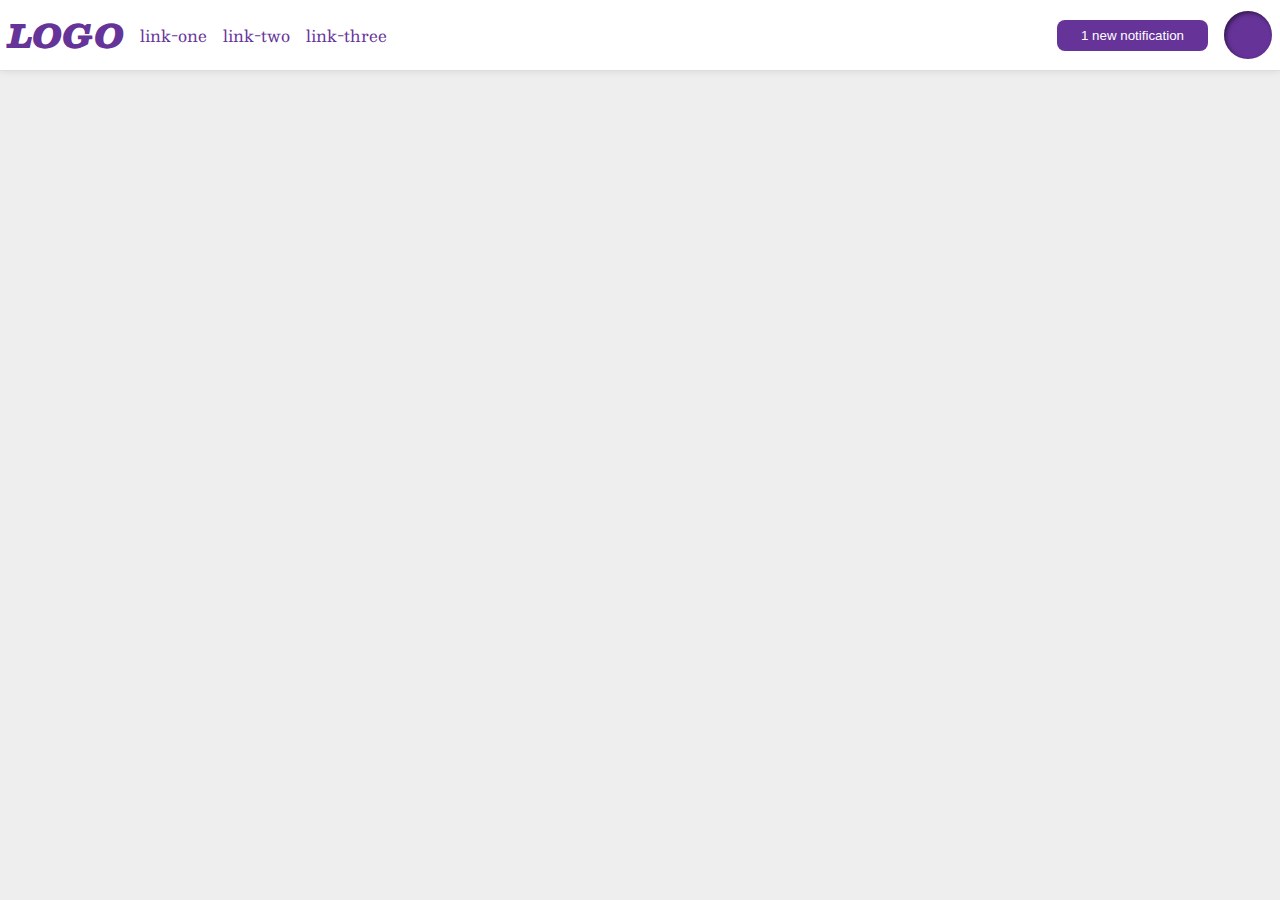
<file: flex/03-flex-header-2/index.html>
<!DOCTYPE html>
<html lang="en">

<head>
  <meta charset="UTF-8">
  <meta http-equiv="X-UA-Compatible" content="IE=edge">
  <meta name="viewport" content="width=device-width, initial-scale=1.0">
  <title>Flex Header 2</title>
  <link rel="stylesheet" href="style.css">
</head>

<body>
  <div class="header">
    <div class="left">
      <div class="logo">
        LOGO
      </div>
      <ul class="links">
        <li><a href="google.com">link-one</a></li>
        <li><a href="google.com">link-two</a></li>
        <li><a href="google.com">link-three</a></li>
      </ul>
    </div>
    <div class="right">
      <button class="notifications">
        1 new notification
      </button>
      <div class="profile-image"></div>
    </div>
  </div>
</body>

</html>
</file>
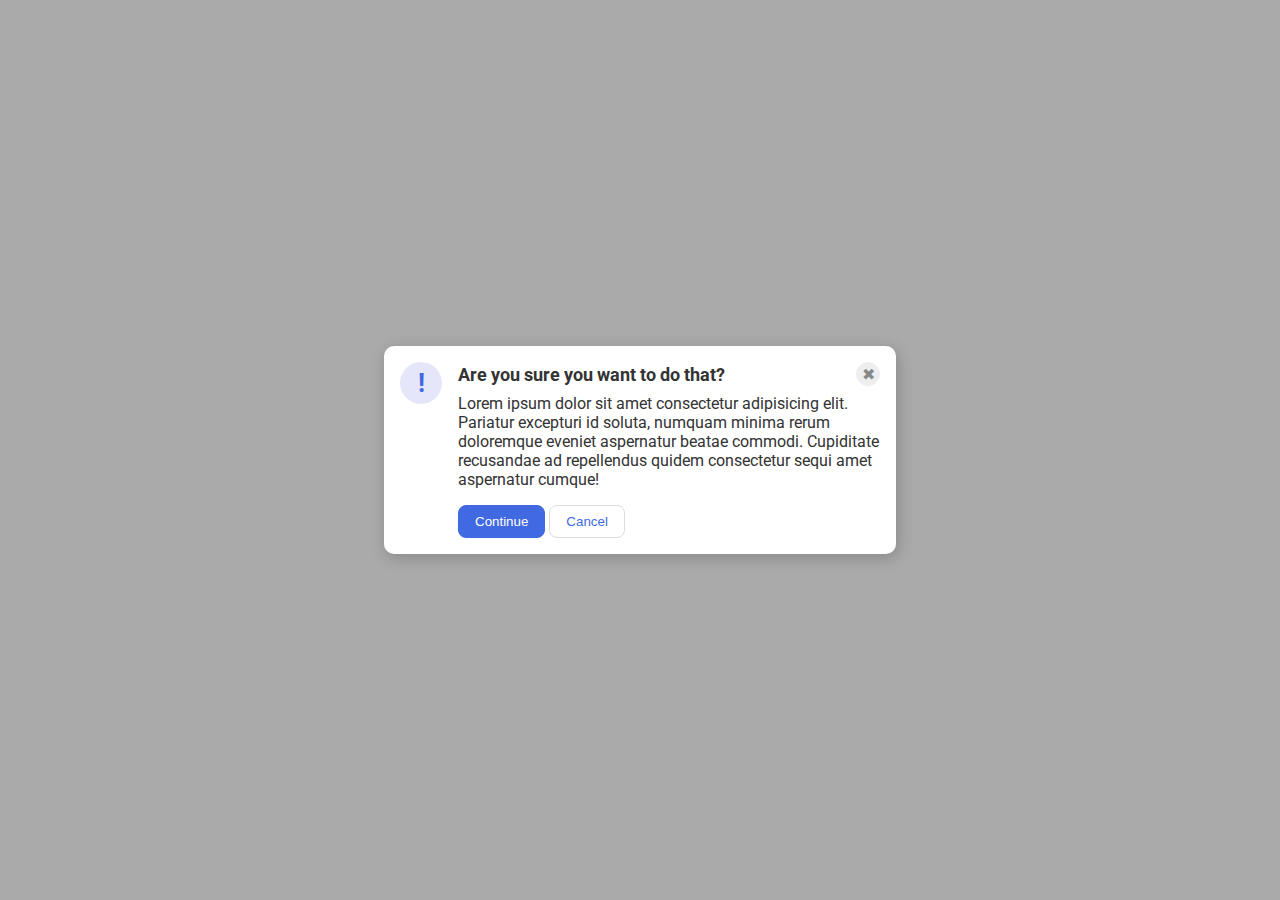
<file: flex/05-flex-modal/index.html>
<!DOCTYPE html>
<html lang="en">

<head>
  <meta charset="UTF-8">
  <meta http-equiv="X-UA-Compatible" content="IE=edge">
  <meta name="viewport" content="width=device-width, initial-scale=1.0">
  <link rel="stylesheet" href="style.css">
  <title>Modal</title>
</head>

<body>
  <div class="modal">
    <div class="icon">!</div>
    <div class="top">

      <div class="header">Are you sure you want to do that?
        <button class="close-button">✖</button>
      </div>
      <div class="text">Lorem ipsum dolor sit amet consectetur adipisicing elit. Pariatur excepturi id soluta, numquam
        minima rerum doloremque eveniet aspernatur beatae commodi. Cupiditate recusandae ad repellendus quidem
        consectetur
        sequi amet aspernatur cumque!
      </div>
      <button class="continue">Continue</button>
      <button class="cancel">Cancel</button>
    </div>
  </div>
</body>

</html>
</file>
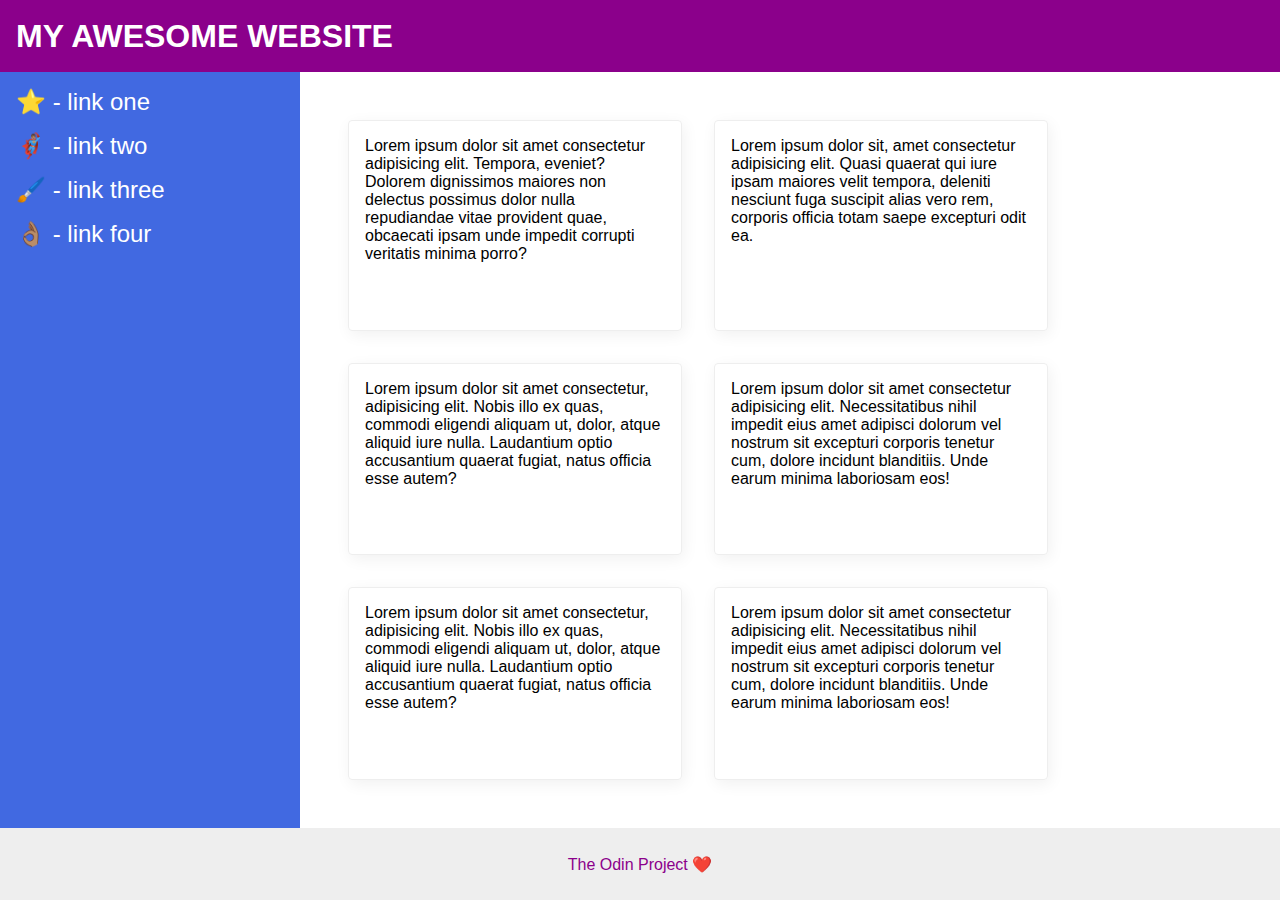
<file: flex/07-flex-layout-2/index.html>
<!DOCTYPE html>
<html lang="en">

<head>
  <meta charset="UTF-8">
  <meta http-equiv="X-UA-Compatible" content="IE=edge">
  <meta name="viewport" content="width=device-width, initial-scale=1.0">
  <title>The Holy Grail</title>
  <link rel="stylesheet" href="style.css">
</head>

<body>
  <div class="header">
    MY AWESOME WEBSITE
  </div>
  <div class="body">
    <div class="sidebar">
      <ul>
        <li><a href="#">⭐ - link one</a></li>
        <li><a href="#">🦸🏽‍♂️ - link two</a></li>
        <li><a href="#">🖌️ - link three</a></li>
        <li><a href="#">👌🏽 - link four</a></li>
      </ul>
    </div>
    <div class="container">
      <div class="card">Lorem ipsum dolor sit amet consectetur adipisicing elit. Tempora, eveniet? Dolorem dignissimos
        maiores non delectus possimus dolor nulla repudiandae vitae provident quae, obcaecati ipsam unde impedit
        corrupti
        veritatis minima porro?</div>
      <div class="card">Lorem ipsum dolor sit, amet consectetur adipisicing elit. Quasi quaerat qui iure ipsam maiores
        velit tempora, deleniti nesciunt fuga suscipit alias vero rem, corporis officia totam saepe excepturi odit ea.
      </div>
      <div class="card">Lorem ipsum dolor sit amet consectetur, adipisicing elit. Nobis illo ex quas, commodi eligendi
        aliquam ut, dolor, atque aliquid iure nulla. Laudantium optio accusantium quaerat fugiat, natus officia esse
        autem?</div>
      <div class="card">Lorem ipsum dolor sit amet consectetur adipisicing elit. Necessitatibus nihil impedit eius amet
        adipisci dolorum vel nostrum sit excepturi corporis tenetur cum, dolore incidunt blanditiis. Unde earum minima
        laboriosam eos!</div>
      <div class="card">Lorem ipsum dolor sit amet consectetur, adipisicing elit. Nobis illo ex quas, commodi eligendi
        aliquam ut, dolor, atque aliquid iure nulla. Laudantium optio accusantium quaerat fugiat, natus officia esse
        autem?</div>
      <div class="card">Lorem ipsum dolor sit amet consectetur adipisicing elit. Necessitatibus nihil impedit eius amet
        adipisci dolorum vel nostrum sit excepturi corporis tenetur cum, dolore incidunt blanditiis. Unde earum minima
        laboriosam eos!</div>
    </div>
  </div>
  <div class="footer">
    The Odin Project ❤️
  </div>
</body>

</html>
</file>
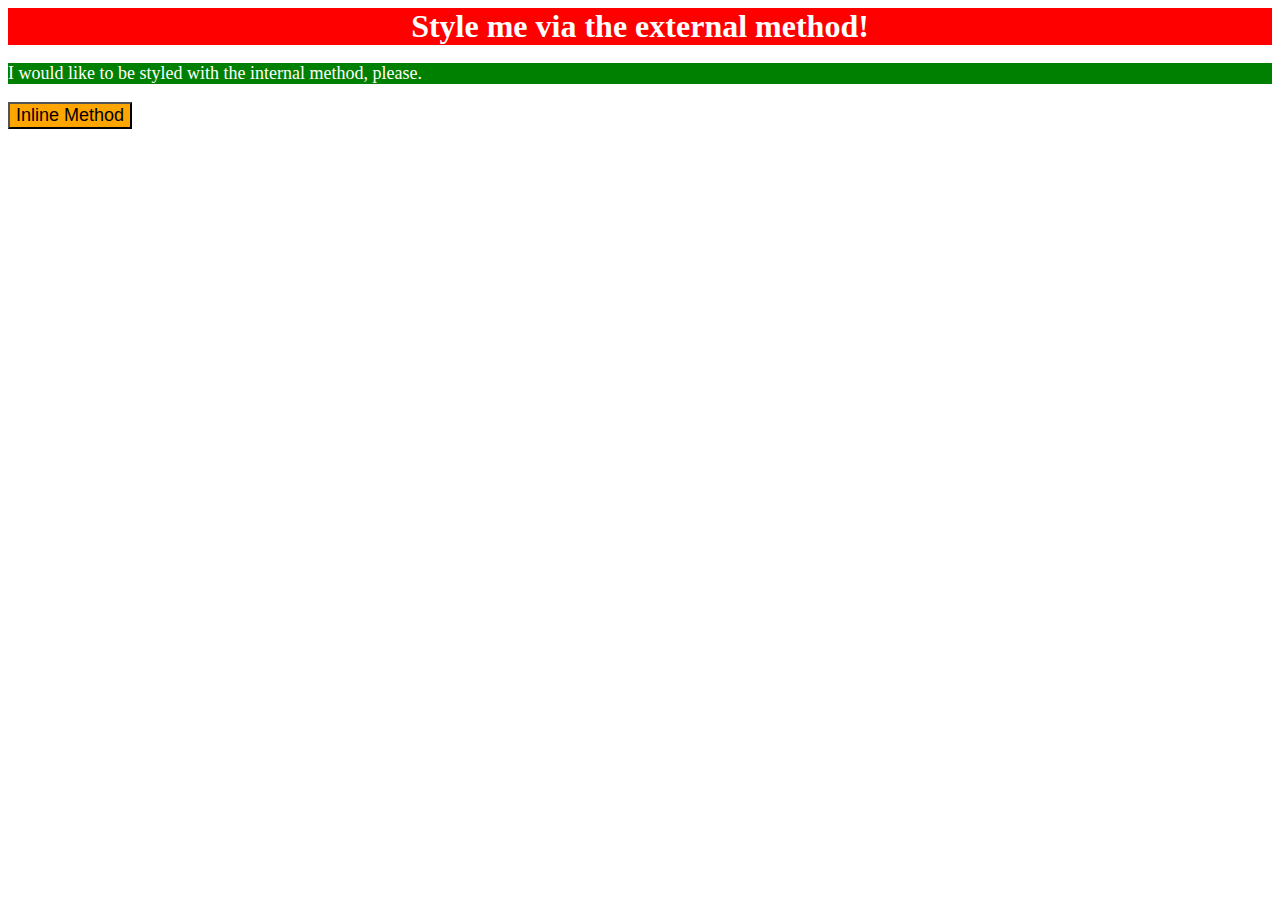
<file: foundations/01-css-methods/index.html>
<!DOCTYPE html>
<html lang="en">
  <head>
    <link rel="stylesheet" href="styles.css">
    <meta charset="UTF-8">
    <meta http-equiv="X-UA-Compatible" content="IE=edge">
    <meta name="viewport" content="width=device-width, initial-scale=1.0">
    <title>Methods for Adding CSS</title>
    <style>
      p {
        background-color: green;
        color: white;
        font-size: 18px;
      }
    </style>
  </head>
  <body>
    <div>Style me via the external method!</div>
    <p>I would like to be styled with the internal method, please.</p>
    <button style="background-color: orange; font-size: 18px;">Inline Method</button>
  </body>
</html>
</file>
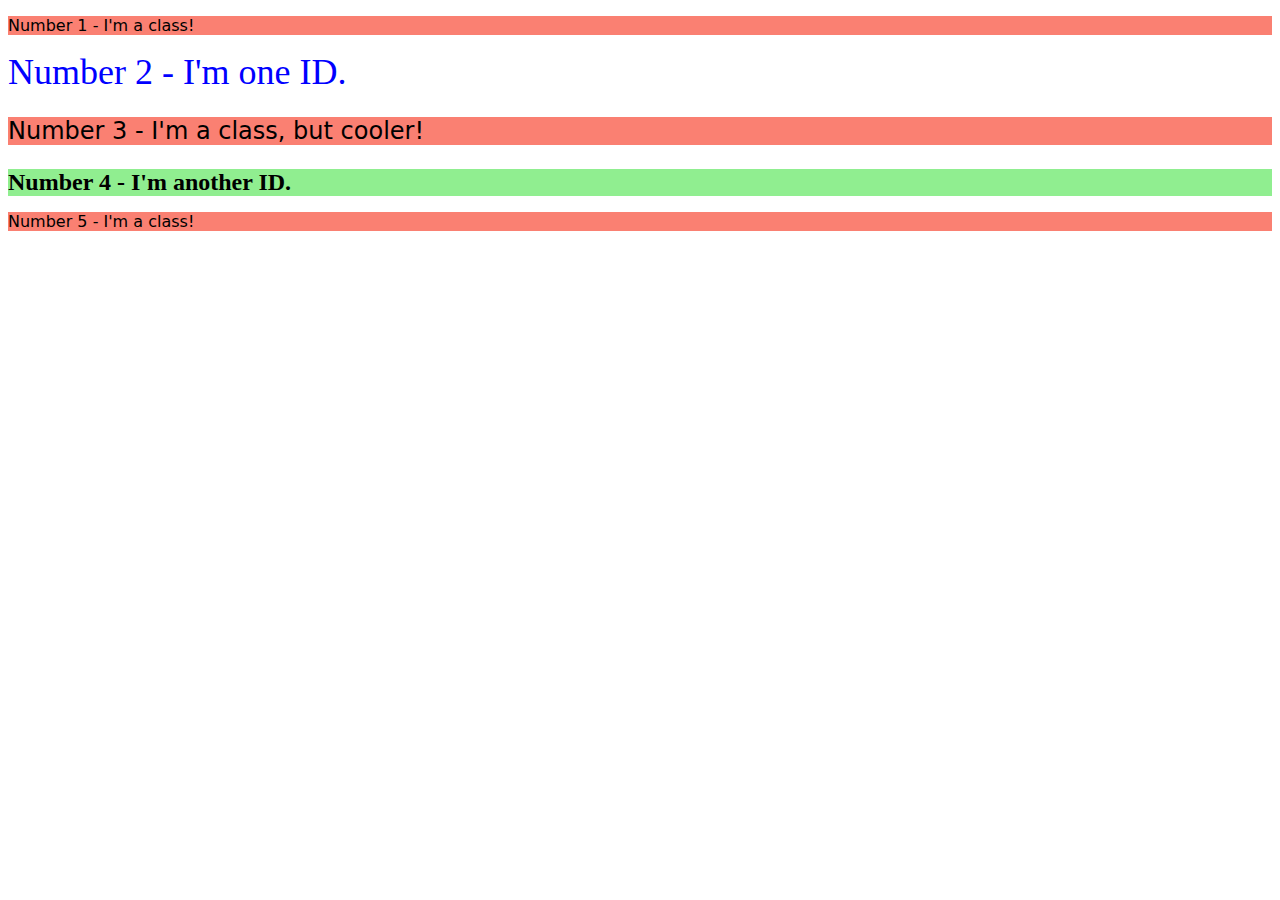
<file: foundations/02-class-id-selectors/index.html>
<!DOCTYPE html>
<html lang="en">
  <head>
    <meta charset="UTF-8">
    <meta http-equiv="X-UA-Compatible" content="IE=edge">
    <meta name="viewport" content="width=device-width, initial-scale=1.0">
    <title>Class and ID Selectors</title>
    <link rel="stylesheet" href="style.css">
  </head>
  <body>
    <p class="oddnumber">Number 1 - I'm a class!</p>
    <div id="se">Number 2 - I'm one ID.</div>
    <p class="oddnumber te">Number 3 - I'm a class, but cooler!</p>
    <div id="fe">Number 4 - I'm another ID.</div>
    <p class="oddnumber">Number 5 - I'm a class!</p>
  </body>
</html>
</file>
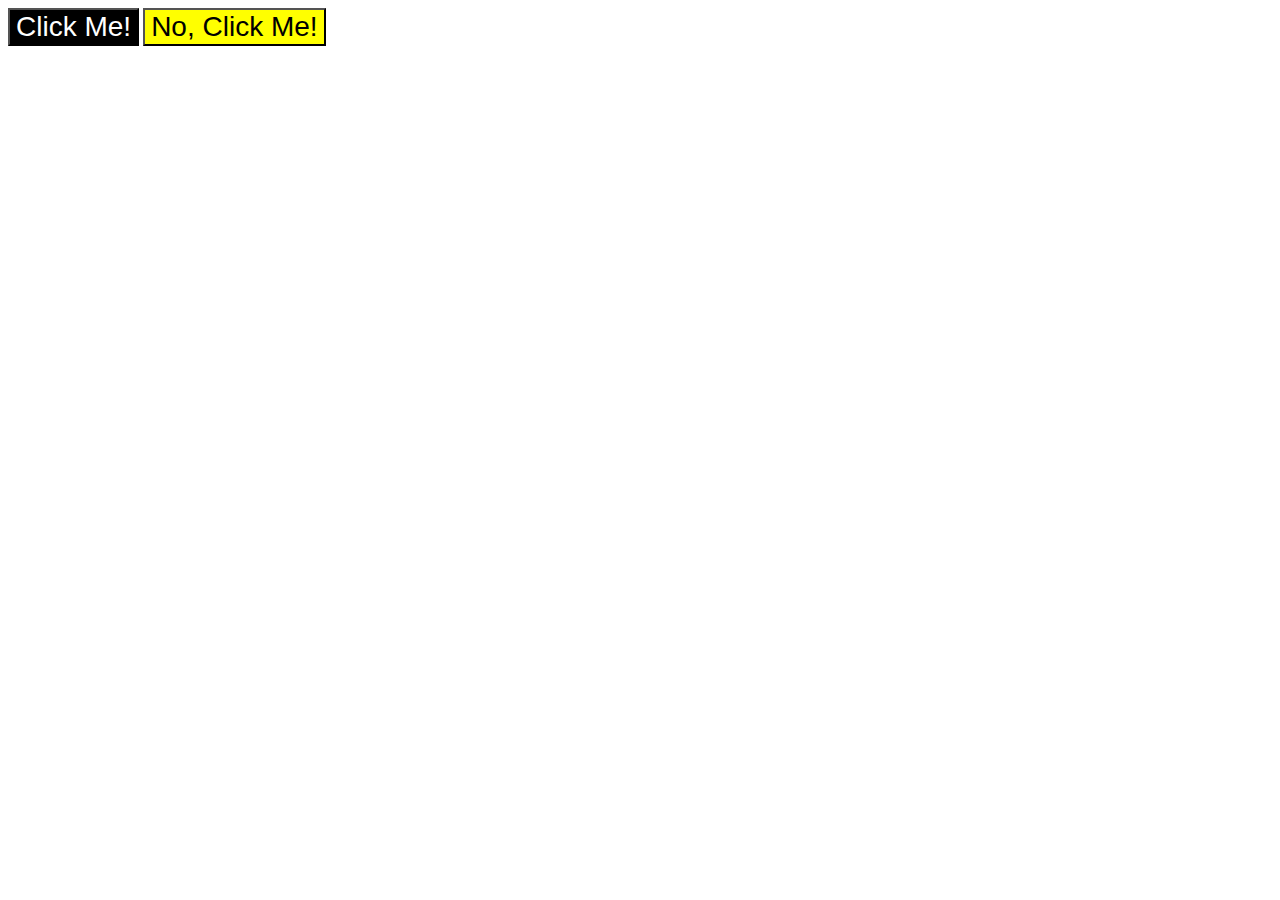
<file: foundations/03-grouping-selectors/index.html>
<!DOCTYPE html>
<html lang="en">
  <head>
    <meta charset="UTF-8">
    <meta http-equiv="X-UA-Compatible" content="IE=edge">
    <meta name="viewport" content="width=device-width, initial-scale=1.0">
    <title>Grouping Selectors</title>
    <link rel="stylesheet" href="style.css">
  </head>
  <body>
    <button class="first">Click Me!</button>
    <button class="second">No, Click Me!</button>
  </body>
</html>
</file>
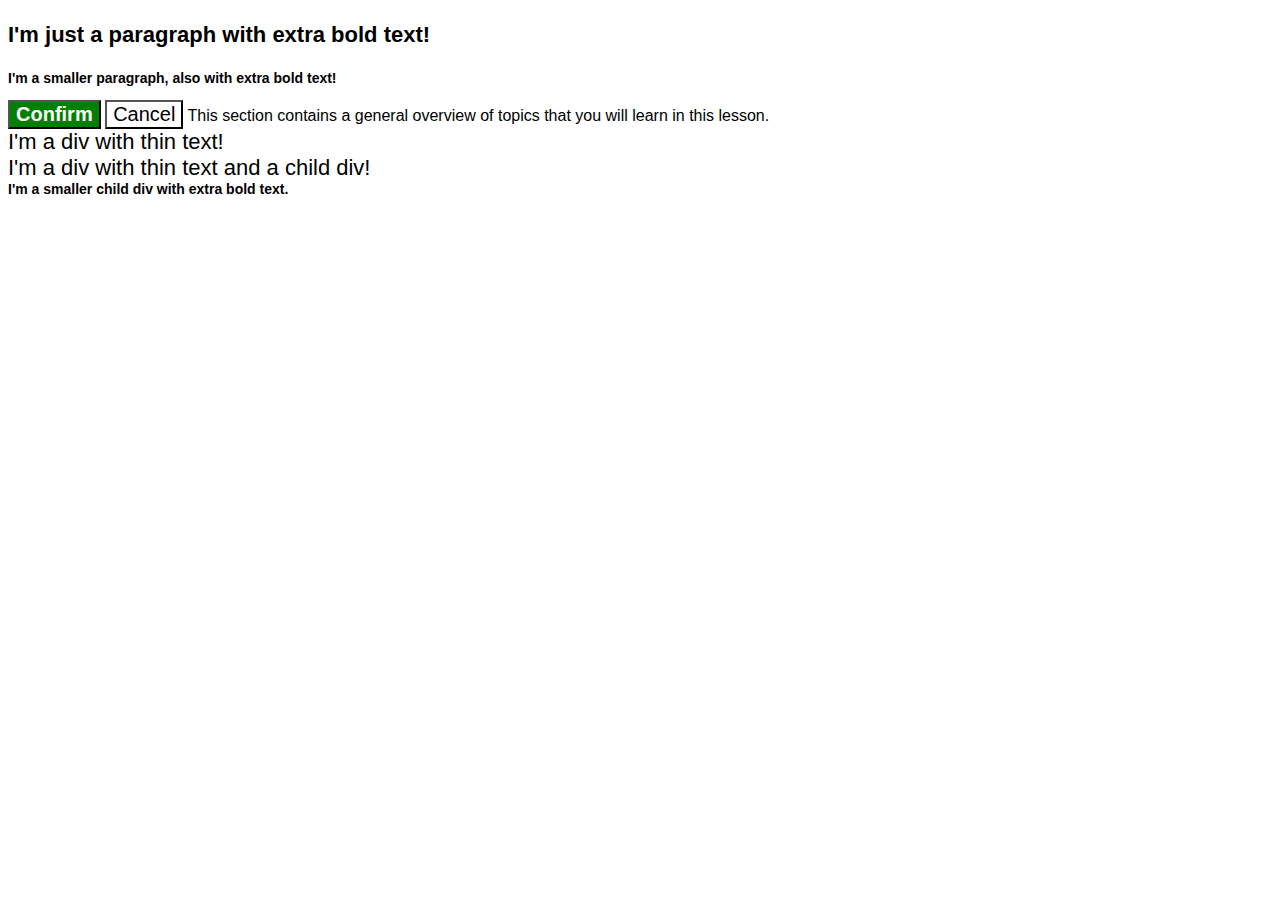
<file: foundations/06-cascade-fix/index.html>
<!DOCTYPE html>
<html lang="en">
  <head>
    <meta charset="UTF-8">
    <meta http-equiv="X-UA-Compatible" content="IE=edge">
    <meta name="viewport" content="width=device-width, initial-scale=1.0">
    <title>Fix the Cascade</title>
    <link rel="stylesheet" href="style.css">
  </head>
  <body>
    <p class="para">I'm just a paragraph with extra bold text!</p>
    <p class="para small-para">I'm a smaller paragraph, also with extra bold text!</p>

    <button id="confirm-button" class="button confirm">Confirm</button>
    <button id="cancel-button" class="button cancel">Cancel</button>

    This section contains a general overview of topics that you will learn in this lesson.


    <div class="text">I'm a div with thin text!</div>
    <div class="text">I'm a div with thin text and a child div!
      <div class="text child">I'm a smaller child div with extra bold text.</div>
    </div>
  </body>
</html>
</file>
<file: flex/03-flex-header-2/style.css>
/* this is some magical font-importing.  
you'll learn about it later. */
@import url('https://fonts.googleapis.com/css2?family=Besley:ital,wght@0,400;1,900&display=swap');

body {
  margin: 0;
  background: #eee;
  font-family: Besley, serif;
}

.header {
  background: white;
  border-bottom: 1px solid #ddd;
  box-shadow: 0 0 8px rgba(0, 0, 0, .1);
  display: flex;

  justify-content: space-between;
  padding: 8px;

}

.profile-image {
  background: rebeccapurple;
  box-shadow: inset 2px 2px 4px rgba(0, 0, 0, .5);
  border-radius: 50%;
  width: 48px;
  height: 48px;
}

.logo {
  color: rebeccapurple;
  font-size: 32px;
  font-weight: 900;
  font-style: italic;
}

button {
  border: none;
  border-radius: 8px;
  background: rebeccapurple;
  color: white;
  padding: 8px 24px;
}

a {
  /* this removes the line under our links */
  text-decoration: none;
  color: rebeccapurple;

}

ul {
  list-style-type: none;
  display: flex;
  gap: 16px;
  margin: 0;
  padding: 0;
}

.left {
  display: flex;
  gap: 16px;
  align-items: center;
}

.right {
  display: flex;
  gap: 16px;
  align-items: center;
}
</file>
<file: flex/05-flex-modal/style.css>
@import url('https://fonts.googleapis.com/css2?family=Roboto:wght@400;700&display=swap');

html, body {
  height: 100%;
}

body {
  font-family: Roboto, sans-serif;
  margin: 0;
  background: #aaa;
  color: #333;
  /* I'll give you this one for free lol */
  display: flex;
  align-items: center;
  justify-content: center;
}

.modal {
  background: white;
  width: 480px;
  border-radius: 10px;
  box-shadow: 2px 4px 16px rgba(0,0,0,.2);
 
  padding: 16px;
  gap: 16px;
  display: flex;
}

.icon {
  color: royalblue;
  font-size: 26px;
  font-weight: 700;
  background: lavender;
  width: 42px;
  height: 42px;
  border-radius: 50%;
  display: flex;
  align-items: center;
  justify-content: center;

  flex-shrink: 0;
}

.close-button {
  background: #eee;
  border-radius: 50%;
  color: #888;
  font-weight: 400;
  font-size: 16px;
  height: 24px;
  width: 24px;
  display: flex;
  align-items: center;
  justify-content: center;
  border: 1px solid #eee;
  padding: 0;
}

button {
  cursor: pointer;
  padding: 8px 16px;
  border-radius: 8px;
}

button.continue {
  background: royalblue;
  border: 1px solid royalblue;
  color: white;
}

button.cancel {
  background: white;
  border: 1px solid #ddd;
  color: royalblue;
}

.header {
  display: flex;
  
  align-items: center;
  justify-content: space-between;
  font-size: 18px;
  font-weight: 700;
  margin-bottom: 8px;

}

.text {
  margin-bottom: 16px;
}
</file>
<file: flex/07-flex-layout-2/style.css>
body {
  font-family: -apple-system, BlinkMacSystemFont, 'Segoe UI', Roboto, Oxygen, Ubuntu, Cantarell, 'Open Sans', 'Helvetica Neue', sans-serif;
  margin: 0;
  min-height: 100vh;
  display: flex;
  /* display flex makes it horizontal by default, so flex direction is used to make it vertical/stacked */
  flex-direction: column;
}

ul {
  list-style-type: none;
  margin: 0;
  padding: 0;
}

li {
  margin-bottom: 16px;
}

a {
  color: white;
  text-decoration: none;
  font-size: 24px;
}

.header {
  height: 72px;
  background: darkmagenta;
  color: white;
  display: flex;
  /* The header text is vertically centered */
  align-items: center;
  font-size: 32px;
  font-weight: 900;
  /* 16px from the edge of the screen. */
  padding: 0 16px;
}

.body {
  /* The body is made horizontal */
  display: flex;
  /* The body takes all the space, pushes footer down */
  flex: 1;
}

.sidebar {
  width: 300px;
  background: royalblue;
  box-sizing: border-box;
  /* keeps the width i'm guessing */
  flex-shrink: 0;
  padding: 16px;
}

.container {
  padding: 32px;
  display: flex;
  flex-wrap: wrap;
}

.footer {
  height: 72px;
  background: #eee;
  color: darkmagenta;
  display: flex;
  align-items: center;
  justify-content: center;
}

.card {
  border: 1px solid #eee;
  box-shadow: 2px 4px 16px rgba(0, 0, 0, .06);
  border-radius: 4px;
  padding: 16px;
  margin: 16px;
  width: 300px;
}
</file>
<file: foundations/01-css-methods/styles.css>
div {
    background-color: red;
    color: white;
    font-size: 32px;
    text-align: center;
    font-weight: bold;
}
</file>
<file: foundations/02-class-id-selectors/style.css>
.oddnumber {
    background-color: salmon;
    font-family: Verdana, DejaVu Sans, sans-serif;
}

#se {
    color: blue;
    font-size: 36px;
}

.te {
    font-size: 24px;
}

#fe {
    background-color: lightgreen;
    font-size: 24px;
    font-weight: bold;
}
</file>
<file: foundations/03-grouping-selectors/style.css>
.first {
    background-color: black;
    color: white;
    }

.second {
    background-color: yellow;
}

.first,
.second {
    font-size: 28px;
    font-family: Helvetica, Times New Roman, sans-serif;
}
</file>
<file: foundations/06-cascade-fix/style.css>
body {
  font-family: Arial, Helvetica, sans-serif;
}

.para,
.small-para {
  color: hsl(0, 0%, 0%);
  font-weight: 800;
}

p.small-para {
  font-size: 14px;
  font-weight: 800;
}

.para {
  font-size: 22px;
}

.button.confirm {
  background-color: green;
  color: white;
  font-weight: bold;
} 

.button {
  background-color: rgb(255, 255, 255);
  color: rgb(0, 0, 0);
  font-size: 20px;
}

.text .child {
  color: rgb(0, 0, 0);
  font-weight: 800;
  font-size: 14px;
}

div.text {
  color: rgb(0, 0, 0);
  font-size: 22px;
  font-weight: 100;
}
</file>
